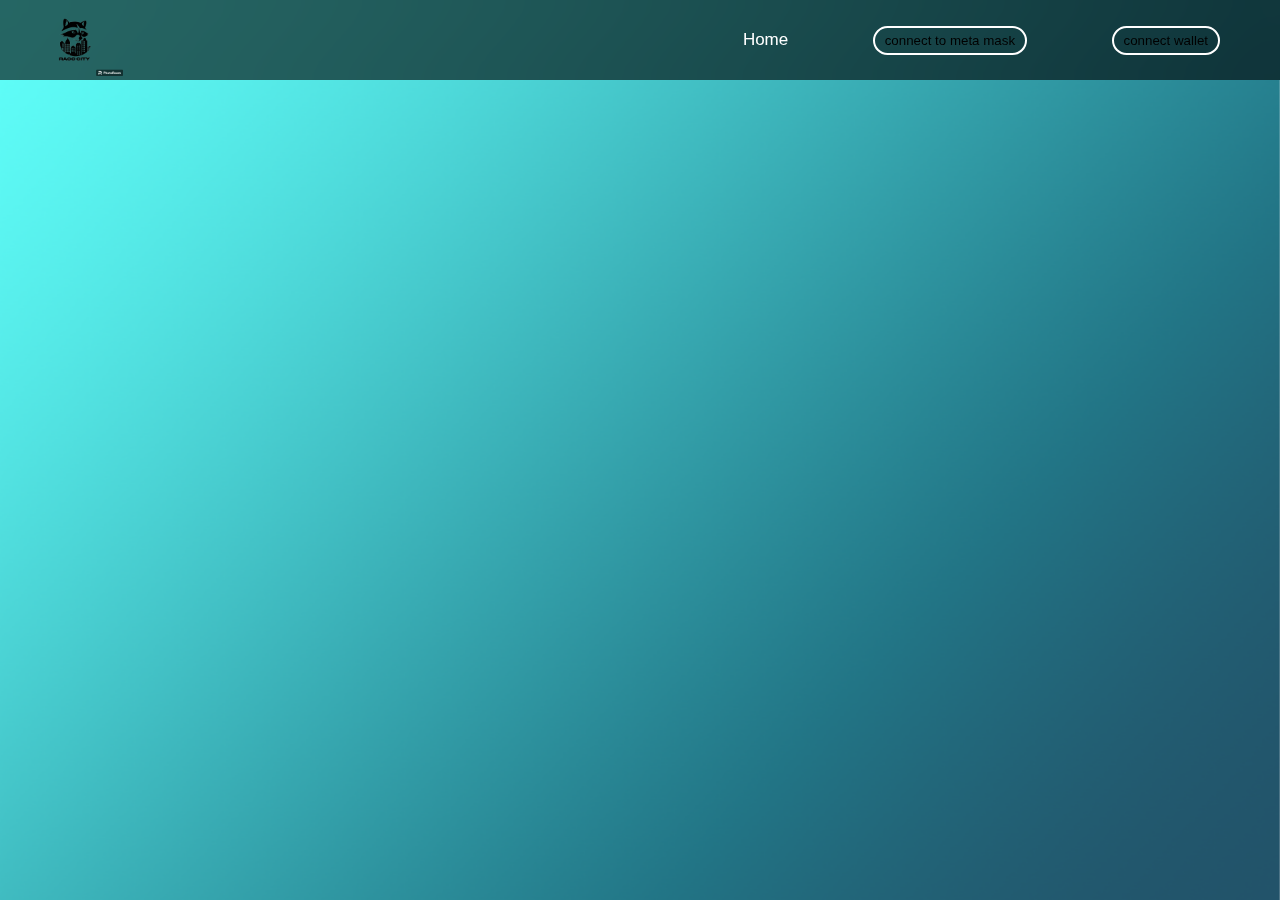
<file: connect.html>
<!DOCTYPE html>
<html lang="en">
<head>
    <meta charset="UTF-8">
    <meta http-equiv="X-UA-Compatible" content="IE=edge">
    <meta name="viewport" content="width=device-width, initial-scale=1.0">
    <link rel="stylesheet" href="connect.css">
    <title>connect</title>
</head>
<body>
    
    <img src="./bg.png" class="bg">

    <nav class="navbar" id="navbar">
        <div class="navbar__container">
            <div class="navbar__logo">
                <img class="navbar__logo" src="image_0(2).png" alt="logo">
            </div>
            <ul class="navbar__items">
                <li class="navbar__item">
                    <a href="./home.html" class="navbar__links"> Home </a>
                </li>
                <li class="navbar__item">
                    <button class="button" href="connect.html" id="button">connect to meta mask</button>
                </li>
                <li class="navbar__item">
                    <button class="button" href="connect.html" id="button">connect wallet</button>
                </li>
            </ul>
        </div>
    </nav>

    <div id="home">
        <div class="form__container">
            <p id="logOut"></p>
        </div>
    </div>

    <script src="connect.js"></script>
</body>
</html>
</file>
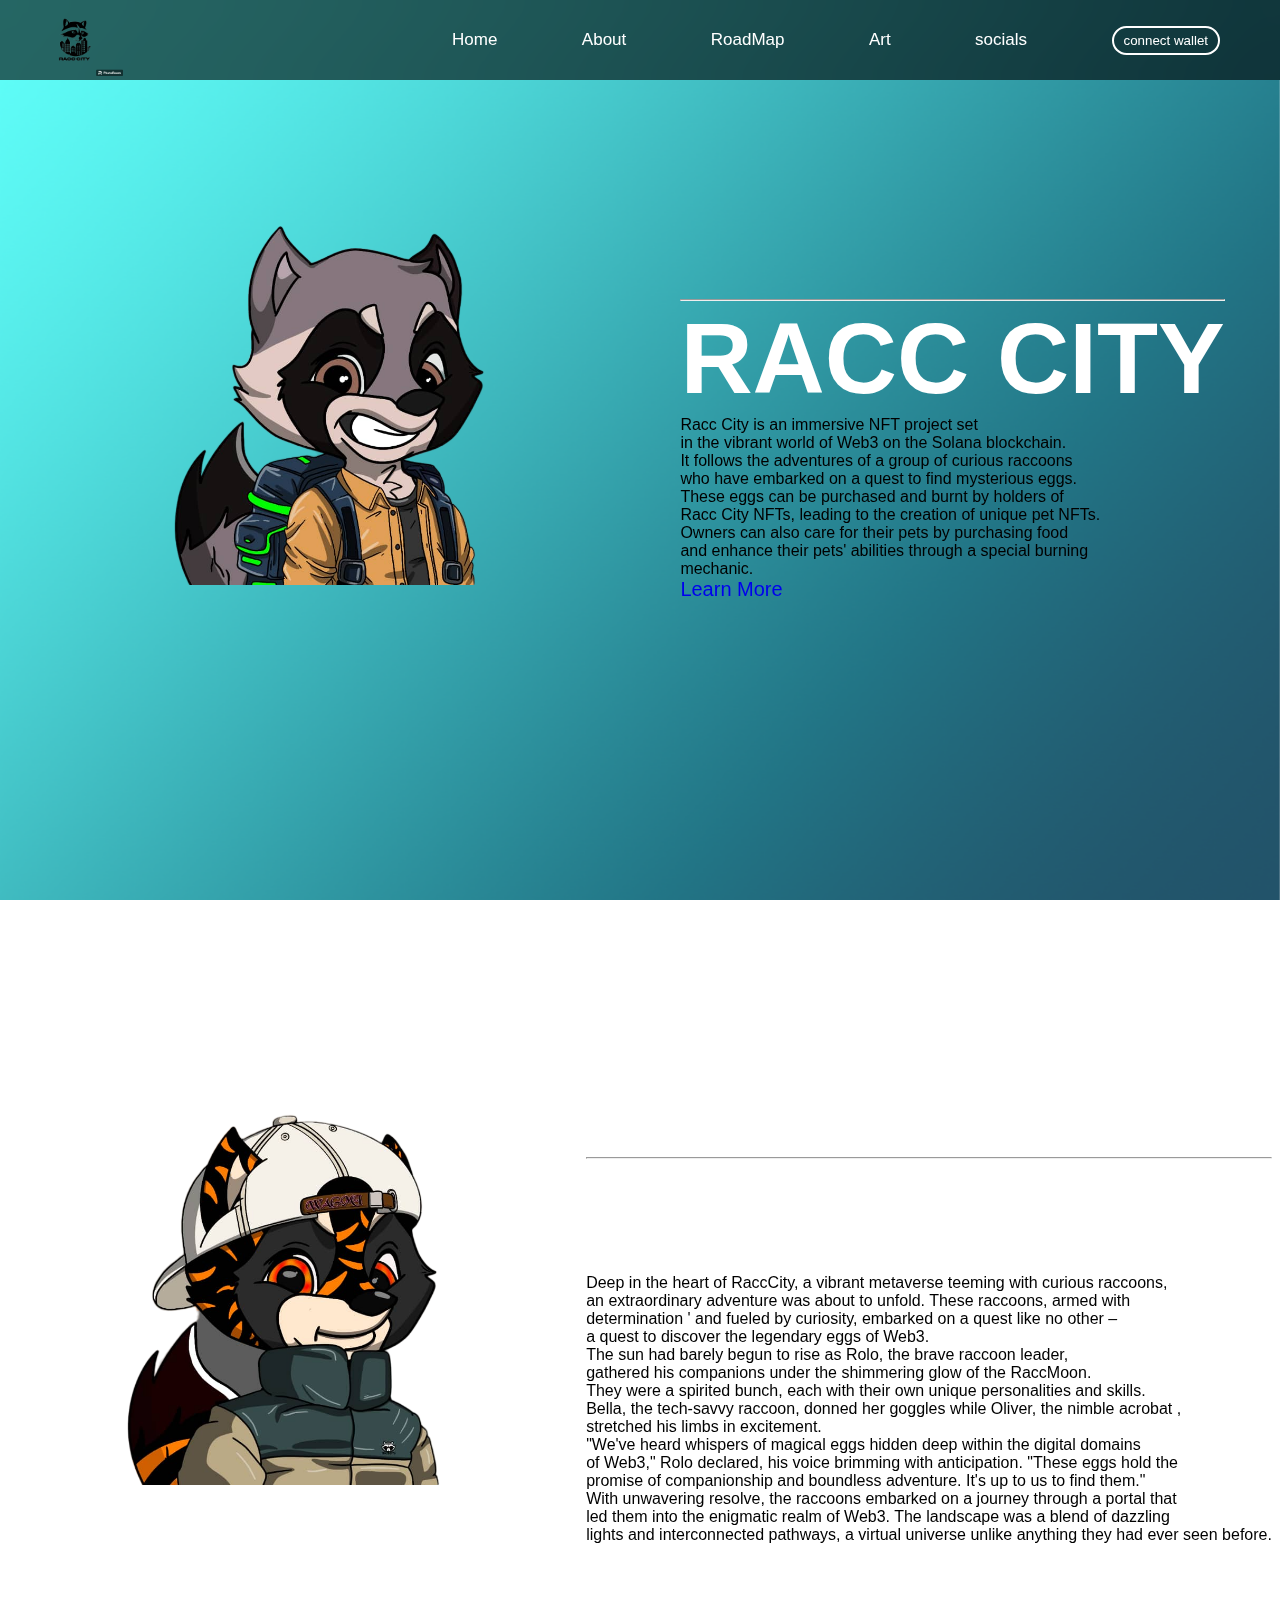
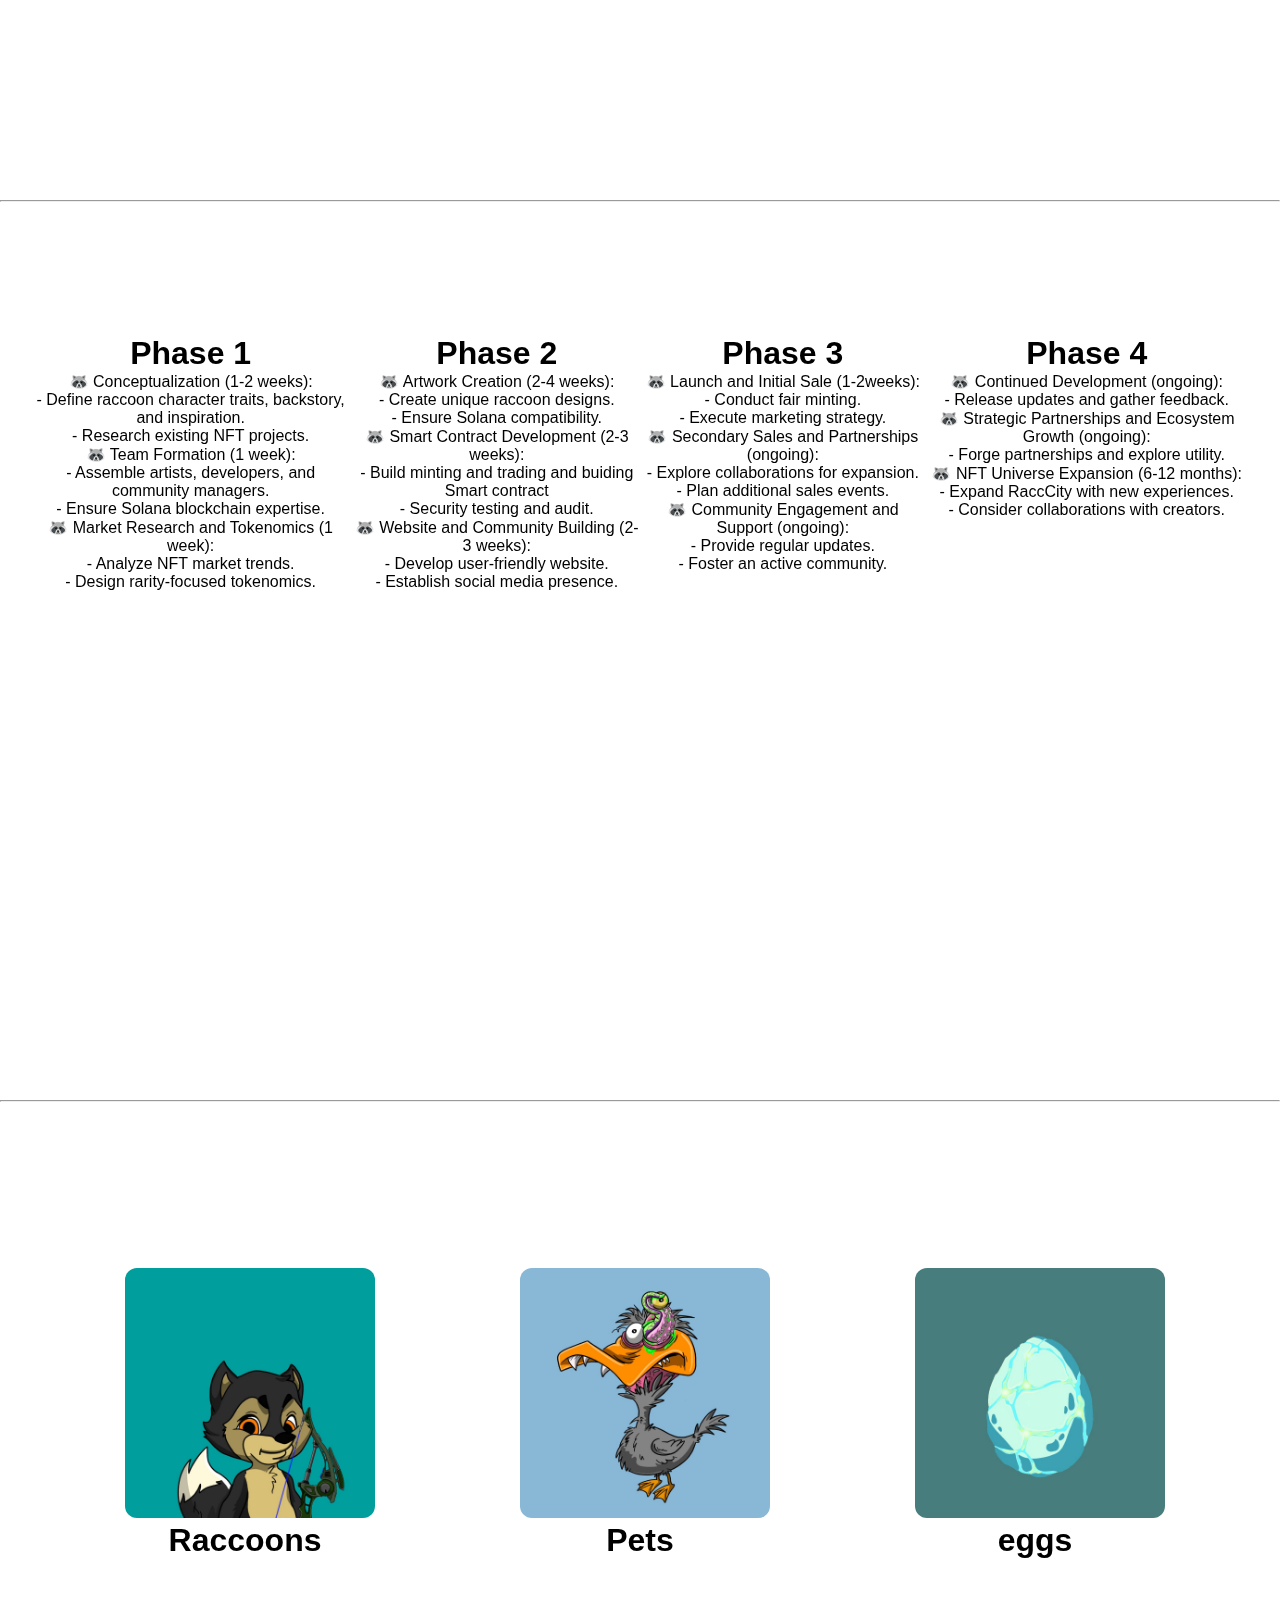
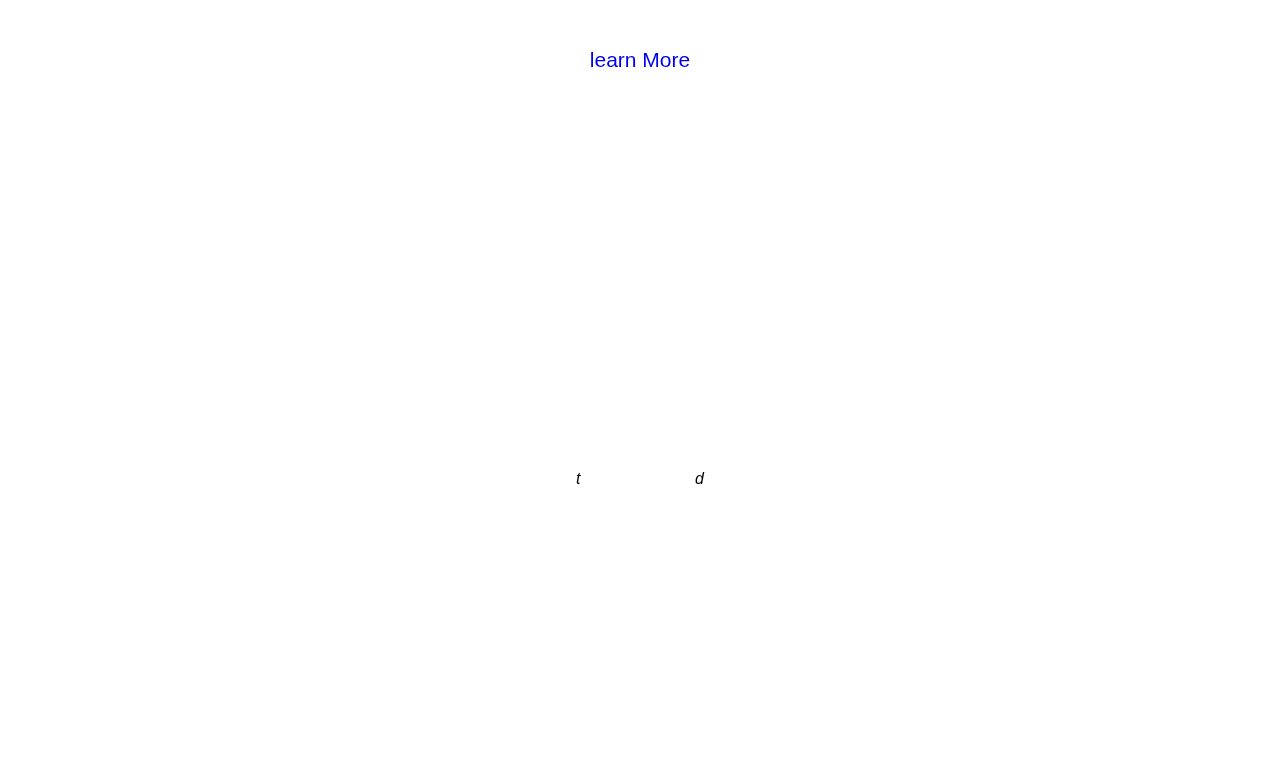
<file: home.html>
<!DOCTYPE html>
<html lang="en">
<head>
    <meta charset="UTF-8">
    <meta http-equiv="X-UA-Compatible" content="IE=edge">
    <meta name="viewport" content="width=device-width, initial-scale=1.0">
    <link rel="stylesheet" href="./home.css">
    <link rel="shortcut" href="./image.png">
    <title>Racccity.com</title>
</head>
<body>

    <img src="./bg.png" class="bg">
    
    <div id="mobile-menu">
        <span class="bar" id="bar"></span>
        <span class="bar" id="bar"></span>
        <span class="bar" id="bar"></span>
    </div>
    <nav class="navbar" id="navbar">
        <div class="navbar__container">
            <div class="navbar__logo">
                <img class="navbar__logo" src="image_0(2).png" alt="logo">
            </div>
            <ul class="navbar__items">
                <li class="navbar__item">
                    <a href="#home" class="navbar__links"> Home </a>
                </li>
                <li class="navbar__item">
                    <a href="#about" class="navbar__links"> About </a>
                </li>
                <li class="navbar__item">
                    <a href="#roadmap" class="navbar__links"> RoadMap </a>
                </li>
                <li class="navbar__item">
                    <a href="#art" class="navbar__links"> Art </a>
                </li>
                <li class="navbar__item">
                    <a href="#socials" class="navbar__links"> socials </a>
                </li>
                <li class="navbar__item">
                    <button class="button" href="connect.html" id="button"> <a href="connect.html">connect wallet</a></button>
                </li>
            </ul>
        </div>
    </nav>

    <div id="home">
        <div class="home-img">
            <img src="image.png" class="home-img" alt="home image">
        </div>
        <div class="text_content">
            <div class="disc">
                <hr>
                <h1 class="home-header">RACC CITY</h1>
                <p class="home-text">
                    Racc City is an immersive NFT project set <br> in the 
                    vibrant world of Web3 on the Solana blockchain. <br>
                    It follows the adventures of a group of curious raccoons <br>
                    who have embarked on a quest to find mysterious eggs. <br>
                    These eggs can be purchased and burnt by holders of <br>Racc 
                    City NFTs, leading to the creation of unique pet NFTs. <br>
                    Owners can also care for their pets by purchasing food <br>
                    and enhance their pets' abilities through a 
                    special burning <br>mechanic.
                </p>
                <a href="#about" class="home-reference">Learn More</a>
            </div>
        </div>
    </div>

    <div id="about">
        <div class="about-img">
            <img src="image1.png" class="about-img" alt="about image">
        </div>
        <div class="text_content">
            <div class="disc">
                <hr>
                <h1 class="about-header">About</h1>
                <p class="about-text">
                    Deep in the heart of RaccCity, a vibrant metaverse teeming 
                    with curious raccoons, <br>
                    an extraordinary adventure was about to unfold. These 
                    raccoons, armed with<br> determination '
                    and fueled by curiosity, embarked on a quest like no other – <br>a quest to discover the 
                    legendary eggs of Web3.<br> The sun had barely begun to rise 
                    as Rolo, the brave raccoon 
                    leader,<br> gathered his companions under the shimmering glow 
                    of the RaccMoon.<br> They were a 
                    spirited bunch, each with their own unique personalities 
                    and skills.<br> Bella, the tech-savvy raccoon, 
                    donned her goggles while Oliver, the nimble acrobat ,<br> 
                    stretched his limbs in excitement.<br> "We've heard 
                    whispers of magical eggs hidden deep within the digital 
                    domains<br> of Web3," Rolo declared, his voice 
                    brimming with anticipation. "These eggs hold the<br> promise 
                    of companionship and boundless adventure. 
                    It's up to us to find them."<br> With unwavering resolve, the raccoons embarked on a journey through a 
                    portal that<br> led them into the enigmatic realm of Web3. The landscape was a blend of dazzling<br> lights 
                    and interconnected pathways, a virtual universe unlike anything they had ever seen
                    before.
                </p>
            </div>
        </div>
    </div>

    <div id="roadmap">
        <div class="heading">
            <hr>
            <h1 style="text-align: center;
                        color: #fff;">ROAD MAP</h1>
        </div>
        <div class="card__container">
            <div class="cards">
                <div class="sub-heading">
                    <h1>Phase 1</h1>
                </div>
                <ul>
                    <li>
                        🦝 Conceptualization (1-2 weeks): <br>
                        - Define raccoon character traits, backstory, and inspiration. <br> 
                        - Research existing NFT projects. <br>
                    </li>
                    <li>
                        🦝 Team Formation (1 week):<br>
                        - Assemble artists, developers, and community managers. <br>
                        - Ensure Solana blockchain expertise.<br>
                    </li>
                    <li>
                            🦝 Market Research and Tokenomics (1 week): <br> - 
                            Analyze NFT market trends.<br>
                             - Design rarity-focused tokenomics.
                        </li>
                    </ul>
            </div>
            <div class="cards">
                <div class="sub-heading">
                    <h1>Phase 2</h1>
                </div>
                <ul>
                    <li>
                        🦝 Artwork Creation (2-4 weeks): <br>
                        - Create unique raccoon designs. <br>
                        - Ensure Solana compatibility.<br>
                    </li>
                    <li>
                        🦝 Smart Contract Development (2-3 weeks): <br>
                        - Build minting and trading and buiding Smart contract <br>
                        - Security testing and audit.<br>
                    </li>
                    <li>
                            🦝 Website and Community Building (2-3 weeks):<br>
                            - Develop user-friendly website.<br>
                            - Establish social media presence.
                            
                        </li>
                    </ul>
            </div>
            <div class="cards">
                <div class="sub-heading">
                    <h1>Phase 3</h1>
                </div>
                <ul>
                    <li>
                        🦝 Launch and Initial Sale (1-2weeks):<br>
                        - Conduct fair minting.<br>
                        - Execute marketing strategy.
                    </li>
                    <li>
                        🦝 Secondary Sales and Partnerships (ongoing):<br>
                        - Explore collaborations for expansion.<br>
                        - Plan additional sales events.
                        
                    </li>
                    <li>
                        🦝 Community Engagement and Support (ongoing):<br>
                        - Provide regular updates.<br>
                            - Foster an active community.

                        </li>
                    </ul>
            </div>
            <div class="cards">
                <div class="sub-heading">
                    <h1>Phase 4</h1>
                </div>
                <ul>
                    <li>
                        🦝 Continued Development (ongoing):<br>
                        - Release updates and gather feedback.
                    </li>
                        <li>
                            🦝 Strategic Partnerships and Ecosystem Growth (ongoing):<br>
                            - Forge partnerships and explore utility.
                        </li>
                        <li>
                            🦝 NFT Universe Expansion (6-12 months):<br>
                            - Expand RaccCity with new experiences.<br>
                            - Consider collaborations with creators.
                        </li>
                    </ul>
                </div>
        </div>
    </div>

    <div id="art">
        <div class="art-title">
            <hr>
            <h1 style= "text-align: center;
            color: #fff;" class="features">FEATURES</h1>
        </div>
        
        <div class="img__container">
            <div class="imgs">
                <img class="art" src="./image_0 (1).jpeg" alt="the racoons">
                <h1>Raccoons</h1>
            </div>
            <div class="imgs">
                <img class="art" src="./duck.jpg" alt="the racoons">
                <h1>Pets</h1>
            </div>
            <div class="imgs">
                <img class="art" src="./egg.jpeg" alt="the racoons">
                <h1>eggs</h1>
            </div>
        </div>
        <div class="anchore">
            <a id="learn-more" href="./learnmore.html">learn More</a>
        </div>
    </div>

    <div id="socials">
        <div class="icons_container">
            <i class="icon">t</i>
            <i class="icon">d</i>
        </div>
        <div class="tab_links">
            <ul class="navbar__items">
                <li class="navbar__item">
                    <a href="#home" class="navbar__links"> Home </a>
                </li>
                <li class="navbar__item">
                    <a href="#about" class="navbar__links"> About </a>
                </li>
                <li class="navbar__item">
                    <a href="#roadmap" class="navbar__links"> RoadMap </a>
                </li>
                <li class="navbar__item">
                    <a href="#art" class="navbar__links"> Art </a>
                </li>
                <li class="navbar__item">
                    <button class="button" href="connect.html" id="button"> <a href="connect.html">connect wallet</a></button>
                </li>
            </ul>
        </div>
    </div>

    <script src="toggle.js"></script>


</body>
</html>
</file>
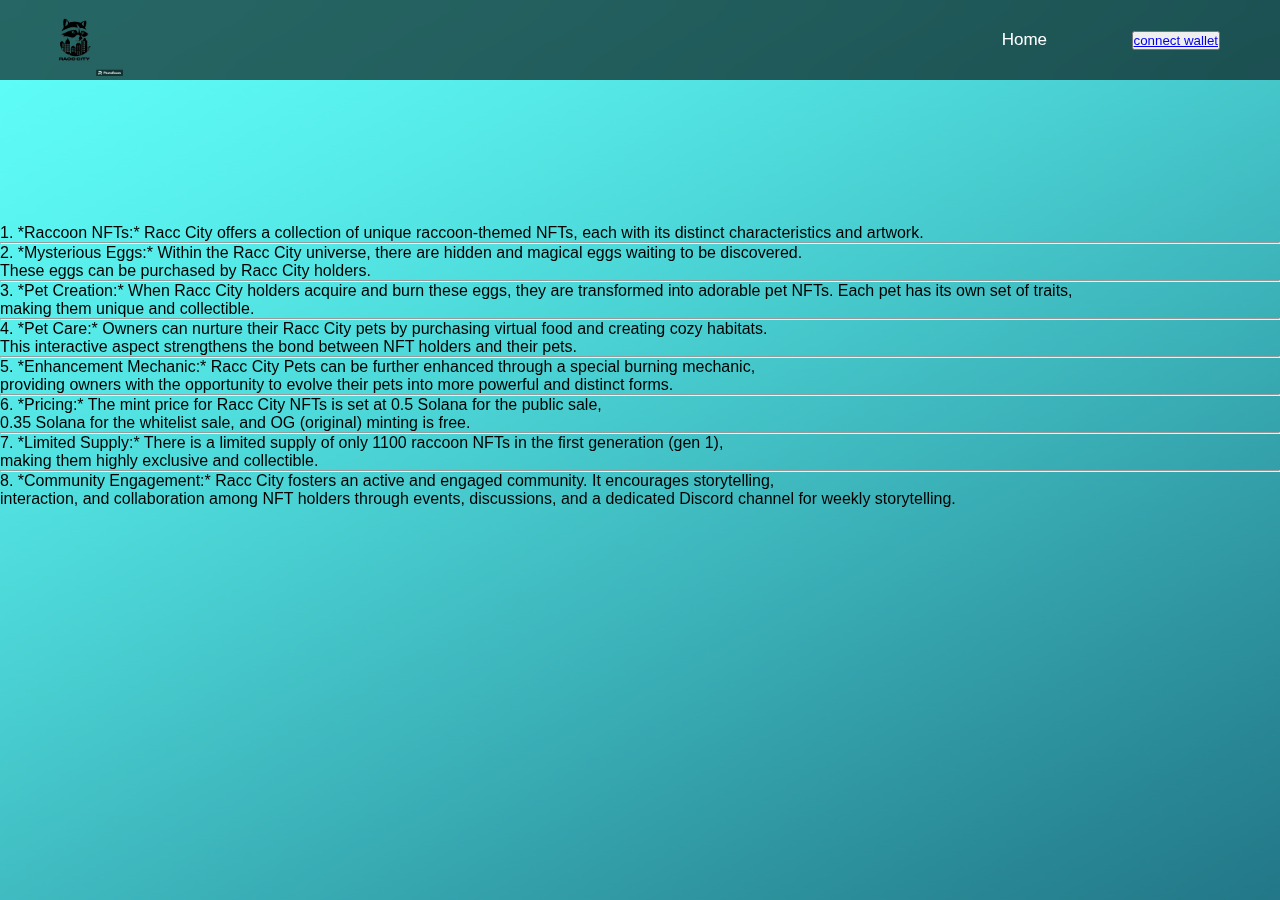
<file: learnmore.html>
<!DOCTYPE html>
<html lang="en">
<head>
    <meta charset="UTF-8">
    <meta http-equiv="X-UA-Compatible" content="IE=edge">
    <meta name="viewport" content="width=device-width, initial-scale=1.0">
    <link rel="stylesheet" href="style.css">
    <title>learn more</title>
</head>
<body>
    
    <nav class="navbar" id="navbar">
        <div class="navbar__container">
            <div class="navbar__logo">
                <img class="navbar__logo" src="image_0(2).png" alt="logo">
            </div>
            <ul class="navbar__items">
                <li class="navbar__item">
                    <a href="./home.html" class="navbar__links"> Home </a>
                </li>
                <li class="navbar__item">
                    <button class="button" href="connect_wallet.html" id="button"> <a href="connect_wallet.html">connect wallet</a></button>
                </li>
            </ul>
        </div>
    </nav>

    <div class="container">
        <p>
            1. *Raccoon NFTs:* Racc City offers a collection of unique raccoon-themed NFTs, each with its distinct characteristics and artwork.<br>
            
<hr>
            2. *Mysterious Eggs:* Within the Racc City universe, there are hidden and magical eggs waiting to be discovered.<br> 
            These eggs can be purchased by Racc City holders.<br>
<hr>
            3. *Pet Creation:* When Racc City holders acquire and burn these eggs, they are transformed into adorable pet NFTs. Each pet has its own set of traits,<br> 
                making them unique and collectible. <br>

<hr>
            4. *Pet Care:* Owners can nurture their Racc City pets by purchasing virtual food and creating cozy habitats. <br>
                This interactive aspect strengthens the bond between NFT holders and their pets.<br>
<hr>
            5. *Enhancement Mechanic:* Racc City Pets can be further enhanced through a special burning mechanic, <br>
                providing owners with the opportunity to evolve their pets into more powerful and distinct forms.<br>

<hr>
            6. *Pricing:* The mint price for Racc City NFTs is set at 0.5 Solana for the public sale, <br>
                0.35 Solana for the whitelist sale, and OG (original) minting is free.<br>
<hr>
            7. *Limited Supply:* There is a limited supply of only 1100 raccoon NFTs in the first generation (gen 1), <br>
            making them highly exclusive and collectible.<br>
<hr>

            8. *Community Engagement:* Racc City fosters an active and engaged community. It encourages storytelling, <br>
                interaction, and collaboration among NFT holders through events, discussions, and a dedicated Discord channel for weekly storytelling.<br>
            </p>
    </div>
    <img src="./bg.png" class="bg" alt="background">

</body>
</html>
</file>
<file: connect.css>
* {
    padding: 0;
    margin: 0;
    box-sizing: border-box;
    font-family: 'poppins', sans-serif;
}

html,
body
{
    height: 100%;
    width: 100%;
    scroll-behavior: smooth;
}

.button
{
    border: 2px solid #fff;
    background: transparent;
    border-radius: 99px;
    padding: 10px;
    padding-block: 5px;
}

.button a
{
    color: #fff;
}

.bg
{
    height: 100%;
    width: 100%;
    position: fixed;
    z-index: -999;
}

.navbar
{
    display: flex;
    justify-content: center;
    align-items: center;
    height: 80px;
    width: 100%;
    background-color: #00000099;
    backdrop-filter: blur(17px);
    position: fixed;
    top: 0;
    left: 0;
    z-index: 999;
}

.navbar__container
{
    height: 100%;
    width: 100%;
    display: flex;
    justify-content: space-between;
    align-items: center;
    padding-inline: 20px;
}

.navbar__logo
{
    height: 100%;
}

.navbar__items
.navbar__item
{
    display: inline-block;
    padding-inline: 40px;
    list-style: none;
}

.navbar__links
{
    color: #fff;
    font-size: 17px;
    text-decoration: none;
    position: relative;
}

.navbar__links::after
{
    content: '';
    height: 2px;
    width: 0;
    background: #fff;
    position: absolute;
    bottom: 0;
    left: 0;
    transition: .5s ease-in-out;
}

.navbar__links:hover::after
{
    width: 100%;
}

/* ============================================================================= */
</file>
<file: home.css>
* {
    padding: 0;
    margin: 0;
    box-sizing: border-box;
    font-family: 'poppins', sans-serif;
}

html,
body
{
    height: 100%;
    width: 100%;
    scroll-behavior: smooth;
}

.button
{
    border: 2px solid #fff;
    background: transparent;
    border-radius: 99px;
    padding: 10px;
    padding-block: 5px;
}

.button a
{
    color: #fff;
}

.bg
{
    height: 100%;
    width: 100%;
    position: fixed;
    z-index: -999;
}

.navbar
{
    display: flex;
    justify-content: center;
    align-items: center;
    height: 80px;
    width: 100%;
    background-color: #00000099;
    backdrop-filter: blur(17px);
    position: fixed;
    top: 0;
    left: 0;
    z-index: 999;
}

.navbar__container
{
    height: 100%;
    width: 100%;
    display: flex;
    justify-content: space-between;
    align-items: center;
    padding-inline: 20px;
}

.navbar__logo
{
    height: 100%;
}

.navbar__items
.navbar__item
{
    display: inline-block;
    padding-inline: 40px;
    list-style: none;
}

.navbar__links
{
    color: #fff;
    font-size: 17px;
    text-decoration: none;
    position: relative;
}

.navbar__links::after
{
    content: '';
    height: 2px;
    width: 0;
    background: #fff;
    position: absolute;
    bottom: 0;
    left: 0;
    transition: .5s ease-in-out;
}

.navbar__links:hover::after
{
    width: 100%;
}



/* navbar ================================================================================= */

#home
{
    height: 100vh;
    display: flex;
    align-items: center;
    justify-content: space-evenly;
}

.home-img
{
    height: 570px;
    margin-top: -100px;
}

.home-header
{
    font-size: 100px;
    color: #fff;
}

.home-reference
{
    font-size: 20px;
    text-decoration: none;
}

/*  about ====================================================================================================== */

#about
{
    height: 100vh;
    display: flex;
    align-items: center;
    justify-content: space-evenly;
}

.about-img
{
    height: 570px;
    margin-top: -100px;
}

.about-header
{
    font-size: 100px;
    color: #fff;
}

.about-text_content
{
    padding-inline: 20px;
}

/* about ============================================================================================================== */

#roadmap
{
    height: 100vh;
    display: flex;
    flex-direction: column;
}

.heading
{
    font-size: 45px;
}

.card__container
{
    display: flex;
    justify-content: space-between;
    padding-inline: 30px;
    padding-top: 30px;
}

.cards
{
    text-align: center;
}

ul li 
{
    list-style: none;
}

/*  roadmap   ==================================================================================================================== */

#art
{
    height: 100vh;
    width: 100%;
}

.art-title h1
{
    font-size: 75px;
}

.img__container
{
    display: flex;
    width: 100%;
    justify-content: space-evenly;
    text-align: center;
    margin: 50px 0;
}

.imgs
{
    height: 360px;
    width: 300px;
    padding: 30px;
    background-color: #fff;
    border-radius: 12px;
}

.art
{
    height: 250px;
    border-radius: 12px;
}

.anchore
{
    width: 100%;
    height: fit-content;
    display: flex;
    justify-content: center;
    align-items: center;
    color: blue;
    font-size: 21px;
}

a
{
    text-decoration: none;
}

/* features  ================================================================================================== */

#socials
{
    display: flex;
    flex-direction: column;
    justify-content: space-between;
    align-items: center;
    padding: 70px;
    height: 40vh;
    background: rgba( 255, 255, 255, .1);
}

.icons_container
{
    height: fit-content;
    width: 20%;
    display: flex;
    align-items: center;
    justify-content: space-between;
    padding-inline: 50px;
}

@media screen and (max-width: 450px) {
    
    .navbar
    {
        height: 100%;
        width: 50%;
        opacity: 0;
        left: -1000px;
        transition: .5s;
    }
    
    .navbar.is-active
    {
        left: 0;
        opacity: 1;
    }

    .navbar__container
    {
        flex-direction: column;
        justify-content: space-evenly;
    }

    .navbar__items
    .navbar__item
    {
        padding-block: 20px;
        display: flex;
        justify-content: center;
        align-items: center;
    }

    .navbar__logo
    {
        height: 120px;
    }

    #mobile-menu
    {
        height: 40px;
        display: block;
        width: 40px;
        position: fixed;
        top: 10px;
        right: 10px;
        z-index: 1000;
        display: flex;
        flex-direction: column;
        justify-content: space-between;
        cursor: pointer;
    }

    .bar 
    {
        background: #fff;
        width: 100%;
        height: 4px;
        border-radius: 20px;
        transition: .5s;
    }

    #mobile-menu.active .bar:nth-child(1)
    {
        transform: rotate(45deg) translateY(10px) translateX(15px);
    }

    #mobile-menu.active .bar:nth-child(2)
    {
        opacity: 0;
    }
    
    #mobile-menu.active .bar:nth-child(3)
    {
        transform: rotate(-45deg) translateY(-10px) translateX(15px);
    }
    
    /* navbar ================================================================================= */

    #home
    {
        flex-direction: column;
        height: fit-content;
        text-align: center;
        padding: 40px;
    }

    .home-img
    {
        height: 450px;
    }

    .home-header
    {
        font-size: 45px;
        margin-bottom: 2pc;
    }

    /* home ==================================================================== */

    #about
    {
        flex-direction: column;
        height: fit-content;
        text-align: center;
        padding: 20px;
    }

    .about-img
    {
        height: 450px;
    }

    .about-header
    {
        font-size: 40px;
        margin-bottom: 40px;
    }

    /*  roadmap  =========================================================================== */

    #roadmap
    {
        height: fit-content;
        padding-bottom: 40px;
    }

    .heading
    {
        font-size: 20px;
    }

    .card__container
    {
        flex-direction: column;
    }

    .cards
    {
        margin-top: 20px;
    }

    /* festures =========================================================== */

    #art
    {
        height: fit-content;
    }

    .img__container
    {
        flex-direction: column;
        width: 100%;
        justify-content: center;
        align-items: center;
    }

    .features
    {
        font-size: 1px;
        color: black;
    }

    .art-title h1
    {
        font-size: 51px;
    }
    
    .imgs
    {
        height: 300px;
        width: 250px;
        background-color: #fff;
        border-radius: 12px;
        margin-top: 10%;
    }

    .art
    {
        height: 200px;
        border-radius: 12px;
    }

    /*  socials   ========================================================================================= */

    #socials
    {
        height: fit-content;
        width: 100%;
    }

    .icons_container
    {
        display: flex;
        flex-direction: column;
        justify-content: space-between;
        height: 70px;
    }

}
</file>
<file: style.css>
* {
    padding: 0;
    margin: 0;
    box-sizing: border-box;
    font-family: 'poppins', sans-serif;
}


.navbar
{
    display: flex;
    justify-content: center;
    align-items: center;
    height: 80px;
    width: 100%;
    background-color: #00000099;
    backdrop-filter: blur(17px);
    position: fixed;
    top: 0;
    left: 0;
}

.navbar__container
{
    height: 100%;
    width: 100%;
    display: flex;
    justify-content: space-between;
    align-items: center;
    padding-inline: 20px;
}

.navbar__logo
{
    height: 100%;
}

.navbar__items
.navbar__item
{
    display: inline-block;
    padding-inline: 40px;
    list-style: none;
}

.navbar__links
{
    color: #fff;
    font-size: 17px;
    text-decoration: none;
    position: relative;
}

.navbar__links::after
{
    content: '';
    height: 2px;
    width: 0;
    background: #fff;
    position: absolute;
    bottom: 0;
    left: 0;
    transition: .5s ease-in-out;
}

.navbar__links:hover::after
{
    width: 100%;
}

.container
{
    margin-top: 14pc;
}

.bg
{
    height: 100%;
    position: fixed;
    left: 0;
    top: 0;
    z-index: -3;
    width: 200%;
}

@media screen and (max-width: 450px) {
    *
    {
        text-align: center;
    }
}
</file>
